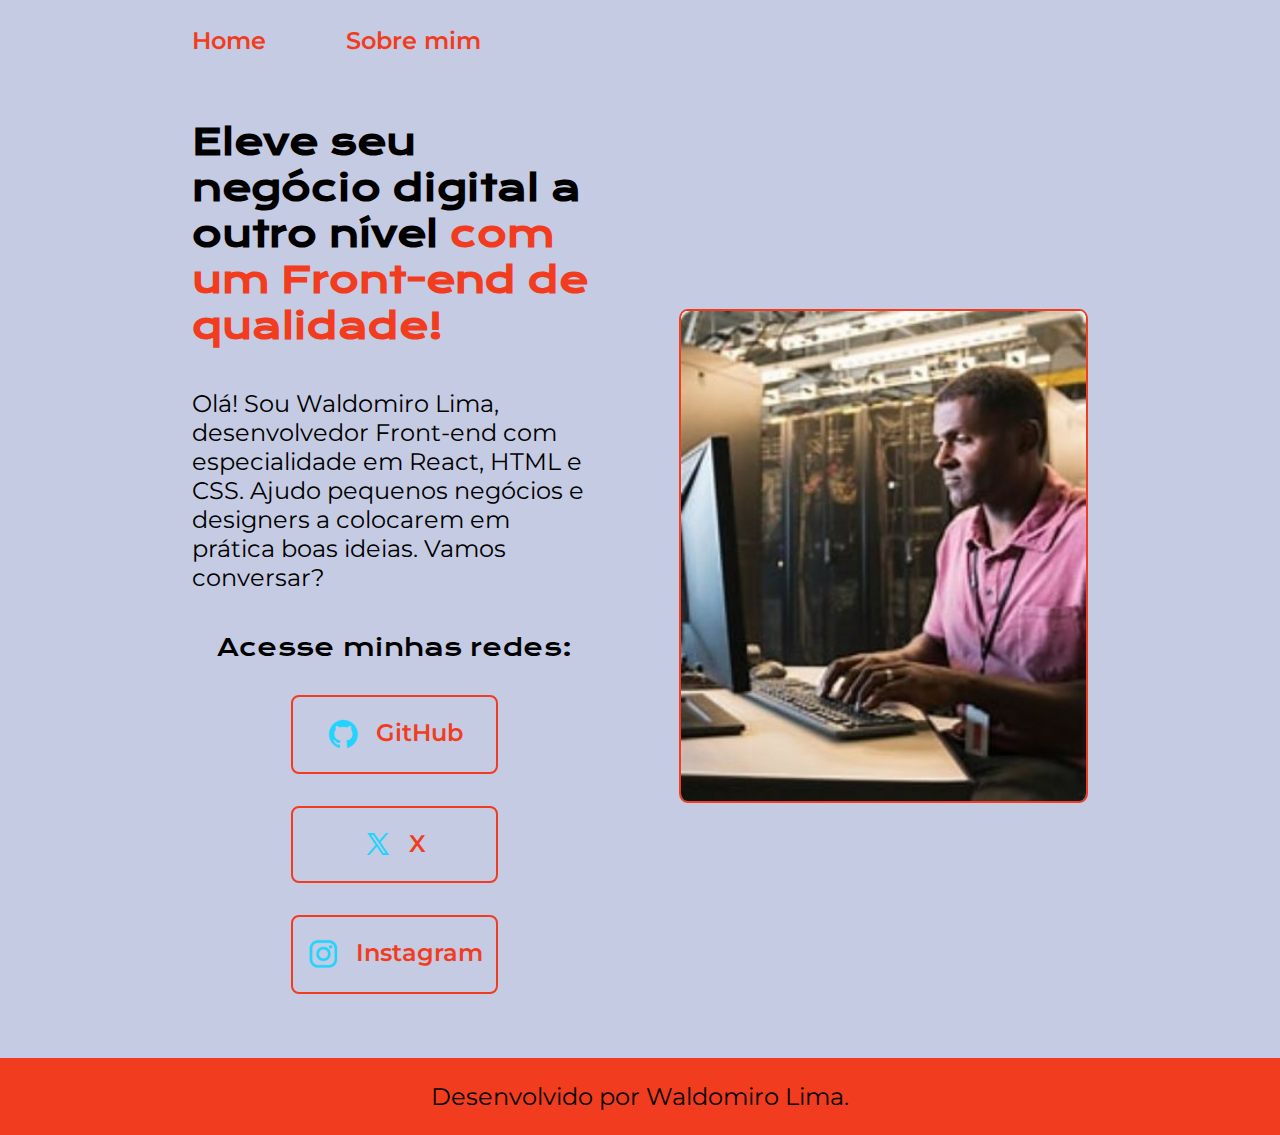
<file: index.html>
<!DOCTYPE html>
<html lang="pt-br">
<head>
    <meta charset="UTF-8">
    <meta http-equiv="X-UA-Compatible" content="IE=edge">
    <meta name="viewport" content="width=device-width, initial-scale=1.0">
    <title>Potfolio</title>
    <link rel="stylesheet" href="./styles/style.css">
</head>
<body>
    <header class="cabecalho">
        <nav class="cabecalho__menu">
            <a class="cabecalho__menu__link" href="index.html">Home</a>
            <a class="cabecalho__menu__link" href="about.html">Sobre mim</a>
        </nav>
    </header>
    <main class="apresentacao">
        <section class="apresentacao__conteudo">
            <h1 class="apresentacao__conteudo__titulo">Eleve seu negócio digital a outro nível <strong class="titulo-destaque">com um Front-end de qualidade!</strong></h1>
            <p class="apresentacao__conteudo__texto">Olá! Sou Waldomiro Lima, desenvolvedor Front-end com especialidade em React, HTML e CSS. Ajudo pequenos negócios
                e designers  a colocarem em prática boas ideias. Vamos conversar?</p>
            <div class="apresentacao__links">
                <h2 class="apresentacao__links__subtitulo">Acesse minhas redes:</h2>
                <a class="apresentacao__links__navegacao" href="https://github.com/wlmotta">
                    <img src="./assets/github.png">GitHub
                </a>
                <a class="apresentacao__links__navegacao" href="https://x.com/in/waldomirolimamotta">
                    <img src="./assets/twitter-novo.png">X
                </a>
                <a class="apresentacao__links__navegacao" href="https://instagram.com/wmiro_lima">
                    <img src="./assets/instagram.png">Instagram
                </a>
            </div>
        </section>
        <img class="apresentacao__imagem" src="./assets/imagem.jpg" width="100%" alt="Foto do Waldomiro Lima Programando" >
    </main>
    <footer class="rodape">
        <p>Desenvolvido por Waldomiro Lima.</p>
    </footer>
</body>
</html>
</file>
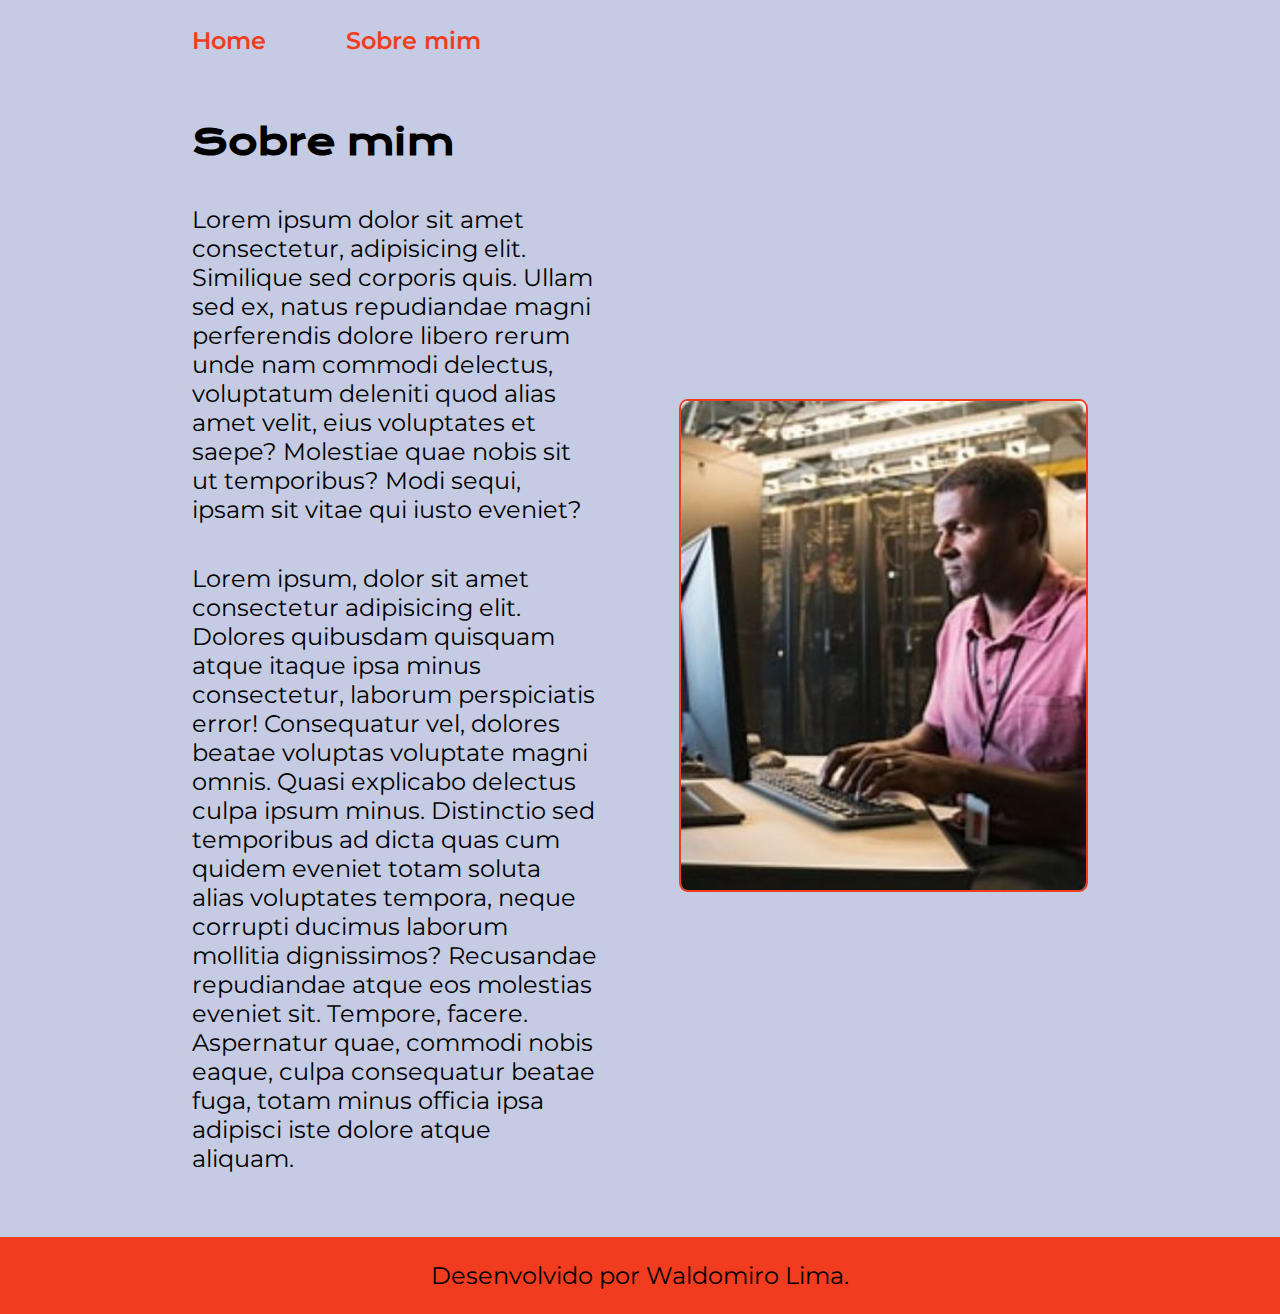
<file: about.html>
<!DOCTYPE html>
<html lang="pt-br">
<head>
    <meta charset="UTF-8">
    <meta http-equiv="X-UA-Compatible" content="IE=edge">
    <meta name="viewport" content="width=device-width, initial-scale=1.0">
    <title>Sobre mim</title>
    <link rel="stylesheet" href="./styles/style.css">
</head>
<body>
    <header class="cabecalho">
        <nav class="cabecalho__menu">
            <a class="cabecalho__menu__link" href="index.html">Home</a>
            <a class="cabecalho__menu__link" href="about.html">Sobre mim</a>
        </nav>

    </header>
    <main class="apresentacao">
        <section class="apresentacao__conteudo">
            <h1 class="apresentacao__conteudo__titulo">Sobre mim</h1>
            <p class="apresentacao__conteudo__texto">Lorem ipsum dolor sit amet consectetur, adipisicing elit. Similique sed corporis quis. Ullam sed ex, natus repudiandae magni perferendis dolore libero rerum unde nam commodi delectus, voluptatum deleniti quod alias amet velit, eius voluptates et saepe? Molestiae quae nobis sit ut temporibus? Modi sequi, ipsam sit vitae qui iusto eveniet?</p>
            <p class="apresentacao__conteudo__texto">Lorem ipsum, dolor sit amet consectetur adipisicing elit. Dolores quibusdam quisquam atque itaque ipsa minus consectetur, laborum perspiciatis error! Consequatur vel, dolores beatae voluptas voluptate magni omnis. Quasi explicabo delectus culpa ipsum minus. Distinctio sed temporibus ad dicta quas cum quidem eveniet totam soluta alias voluptates tempora, neque corrupti ducimus laborum mollitia dignissimos? Recusandae repudiandae atque eos molestias eveniet sit. Tempore, facere. Aspernatur quae, commodi nobis eaque, culpa consequatur beatae fuga, totam minus officia ipsa adipisci iste dolore atque aliquam.</p>
        </section>
        <img class="apresentacao__imagem" src="./assets/imagem.jpg" alt="Foto do Waldomiro Lima Programando">
    </main>
    <footer class="rodape">
        <p>Desenvolvido por Waldomiro Lima.</p>
    </footer>
</body>
</html>
</file>
<file: styles/style.css>
@import url('https://fonts.googleapis.com/css2?family=Krona+One&family=Montserrat:wght@400;600&display=swap');

:root {
    --corPrimaria: #c5cbe3;
    --corSecundaria: #000000;
    --corTerciaria: #f13c20;
    --corHover: #272727;

    --fontePrimaria: 'Krona One', sans-serif;
    --fonteSecundaria: 'Montserrat', sans-serif;
}

* {
    margin: 0;
    padding: 0;
}

body {
    box-sizing: border-box;
    background-color: var(--corPrimaria);
    color: var(--corSecundaria);
}

.cabecalho {
    padding: 2% 0% 0% 15%;
}

.cabecalho__menu {
    display: flex;
    gap: 80px;
}

.cabecalho__menu__link {
    font-family: var(--fonteSecundaria);
    font-size: 1.5rem;
    font-weight: 600;
    color: var(--corTerciaria);
    text-decoration: none;    
}

.apresentacao {
    padding: 5% 15%;
    display: flex;
    align-items: center;
    justify-content: space-between;
    gap: 82px;
}

.apresentacao__conteudo {
    width: 50%;
    display: flex;
    flex-direction: column;
    gap: 40px;
}

.apresentacao__conteudo__titulo {
    font-size: 2.25rem;
    font-family: var(--fontePrimaria);
}

.titulo-destaque {
    color: var(--corTerciaria);
}
    
.apresentacao__conteudo__texto {
    font-size: 1.5rem;
    font-family: var(--fonteSecundaria);
}

.apresentacao__links {
    display: flex;
    flex-direction: column;
    justify-content: space-between;
    align-items: center;
    gap: 32px;
}

.apresentacao__links__subtitulo {
    font-family: var(--fontePrimaria);
    font-weight: 400;
    font-size: 1.5rem;
}

.apresentacao__links__navegacao {
    display: flex;
    justify-content: center;
    gap: 16px;
    border: 2px solid var(--corTerciaria);
    width: 50%;
    text-align: center;
    border-radius: 8px;
    font-size: 1.5rem;
    font-weight: 600;
    padding: 21.5px 0;
    text-decoration: none;
    color: var(--corTerciaria);
    font-family: var(--fonteSecundaria);
}

.apresentacao__links__link:hover {
    background-color: var(--corHover);
}

.apresentacao__imagem {
    width: 50%;
    border: 2px solid var(--corTerciaria);
    border-radius: 2%;
}

.rodape {
    padding: 24px;
    color: var(--corSecundaria);
    background-color: var(--corTerciaria);
    text-align: center;
    font-family: var(--fonteSecundaria);
    font-size: 1.5rem;
    font-weight: 400;
}

@media(max-width: 1200px) {

    .cabecalho {
        padding: 10%;
    }

    .cabecalho__menu {
        justify-content: center;
    }

    .apresentacao {
        flex-direction: column-reverse;
        padding: 5%;
    }

    .apresentacao__conteudo {
        width: auto;
    }

}
</file>
